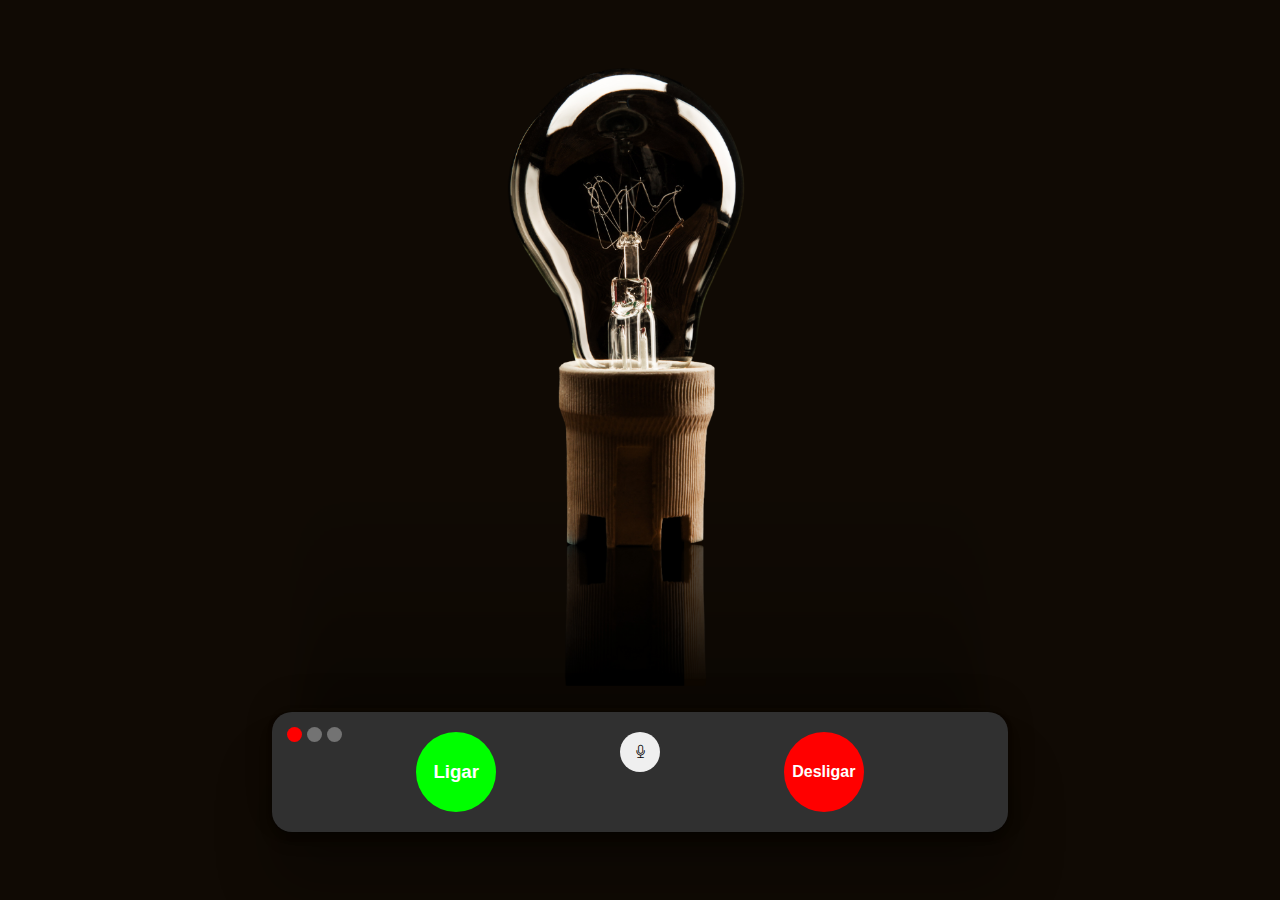
<file: index.html>
<!doctype html>
<html lang="pt-br">

<head>
    <title>Lampada JS</title>
    <!-- Required meta tags -->
    <meta charset="utf-8" />
    <meta name="viewport" content="width=device-width, initial-scale=1, shrink-to-fit=no" />

    <!-- Bootstrap CSS v5.2.1 -->
    <link href="https://cdn.jsdelivr.net/npm/bootstrap@5.3.2/dist/css/bootstrap.min.css" rel="stylesheet"
        integrity="sha384-T3c6CoIi6uLrA9TneNEoa7RxnatzjcDSCmG1MXxSR1GAsXEV/Dwwykc2MPK8M2HN" crossorigin="anonymous" />
    <link rel="stylesheet" href="https://cdn.jsdelivr.net/npm/bootstrap-icons@1.11.2/font/bootstrap-icons.min.css">
    <link rel="stylesheet" href="./style.css">
</head>

<body>

    <div class="container box">
        <div class="container d-flex justify-content-center">
            <img src="./images/apagado.png" alt="lâmpada apagada" class="lampada" id="img-lamp" style="width: 700px;">
        </div>
        <div class="buttons-box">
            <div class="details-box">
                <div class="details" id="detail-01" style="background-color: red;"></div>
                <div class="details"></div>
                <div class="details"></div>
            </div>
            <button class="ligarBtn" id="onBtn" onclick="trocaImg(1)">Ligar</button>
            <button class="speakRec" id="speaker" onclick="startAndStop()"><i class="bi bi-mic"
                    style="display: flex; justify-content: center;"></i></button>
            <button class="desligarBtn" id="offBtn" onclick="trocaImg(0)">Desligar</button>
        </div>
    </div>

    <script src="https://cdn.jsdelivr.net/npm/@popperjs/core@2.11.8/dist/umd/popper.min.js"
        integrity="sha384-I7E8VVD/ismYTF4hNIPjVp/Zjvgyol6VFvRkX/vR+Vc4jQkC+hVqc2pM8ODewa9r"
        crossorigin="anonymous"></script>

    <script src="https://cdn.jsdelivr.net/npm/bootstrap@5.3.2/dist/js/bootstrap.min.js"
        integrity="sha384-BBtl+eGJRgqQAUMxJ7pMwbEyER4l1g+O15P+16Ep7Q9Q+zqX6gSbd85u4mG4QzX+"
        crossorigin="anonymous"></script>
    <script src="./script.js" async></script>
</body>

</html>
</file>
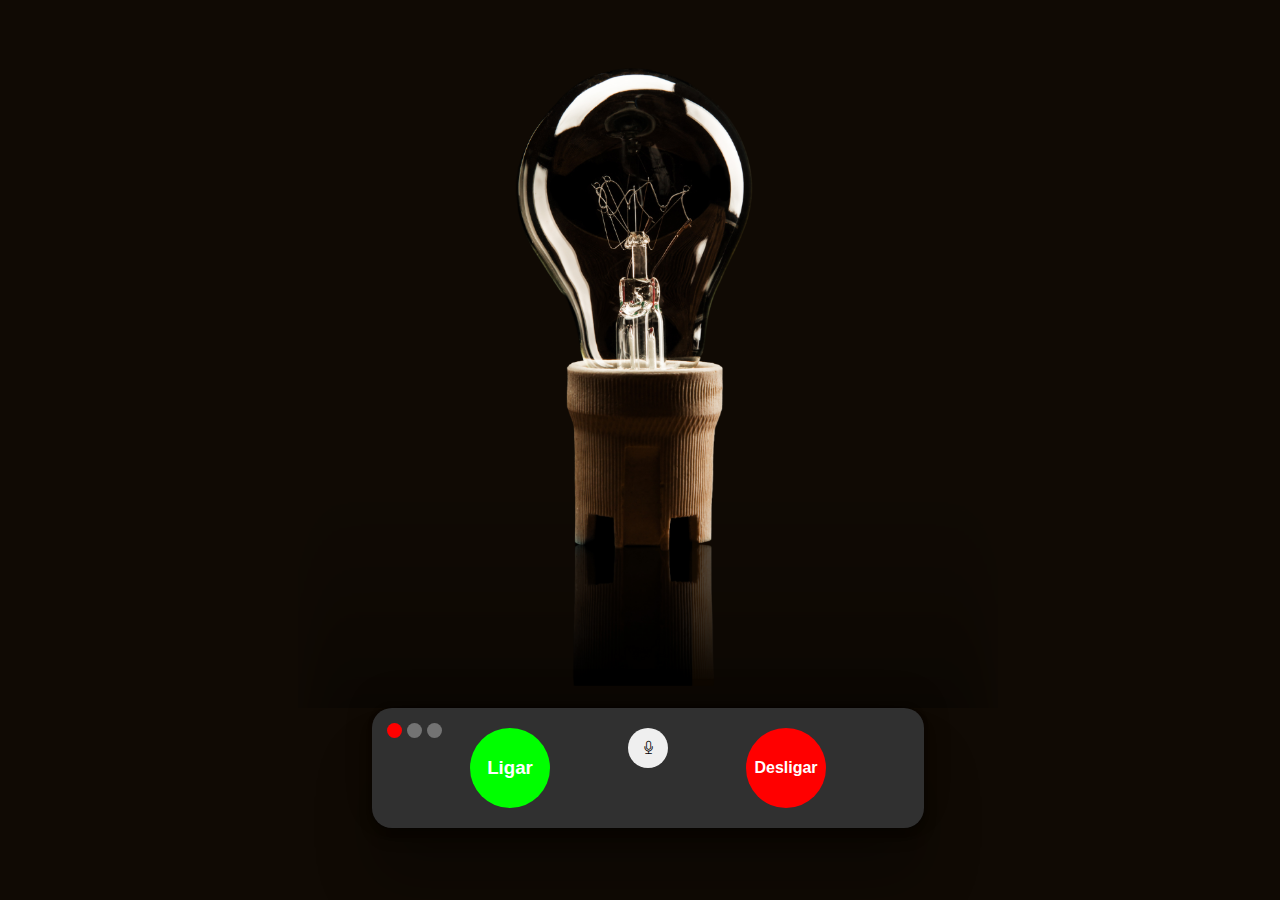
<file: Lampada-Inteligente/index.html>
<!doctype html>
<html lang="pt-br">

<head>
    <title>Lampada JS</title>
    <!-- Required meta tags -->
    <meta charset="utf-8" />
    <meta name="viewport" content="width=device-width, initial-scale=1, shrink-to-fit=no" />

    <!-- Bootstrap CSS v5.2.1 -->
    <link href="https://cdn.jsdelivr.net/npm/bootstrap@5.3.2/dist/css/bootstrap.min.css" rel="stylesheet"
        integrity="sha384-T3c6CoIi6uLrA9TneNEoa7RxnatzjcDSCmG1MXxSR1GAsXEV/Dwwykc2MPK8M2HN" crossorigin="anonymous" />
    <link rel="stylesheet" href="https://cdn.jsdelivr.net/npm/bootstrap-icons@1.11.2/font/bootstrap-icons.min.css">
    <link rel="stylesheet" href="./style.css">
</head>

<body>

    <div class="box">
        <img src="./images/apagado.png" alt="lâmpada apagada" class="lampada" id="img-lamp" style="width: 700px;">
        <div class="buttons-box">
            <div class="details-box">
                <div class="details" id="detail-01" style="background-color: red;"></div>
                <div class="details"></div>
                <div class="details"></div>
            </div>
            <button class="ligarBtn" id="onBtn" onclick="trocaImg(1)">Ligar</button>
            <button class="speakRec" id="speaker" onclick="startAndStop()"><i class="bi bi-mic"></i></button>
            <button class="desligarBtn" id="offBtn" onclick="trocaImg(0)">Desligar</button>
        </div>
    </div>

    <script src="https://cdn.jsdelivr.net/npm/@popperjs/core@2.11.8/dist/umd/popper.min.js"
        integrity="sha384-I7E8VVD/ismYTF4hNIPjVp/Zjvgyol6VFvRkX/vR+Vc4jQkC+hVqc2pM8ODewa9r"
        crossorigin="anonymous"></script>

    <script src="https://cdn.jsdelivr.net/npm/bootstrap@5.3.2/dist/js/bootstrap.min.js"
        integrity="sha384-BBtl+eGJRgqQAUMxJ7pMwbEyER4l1g+O15P+16Ep7Q9Q+zqX6gSbd85u4mG4QzX+"
        crossorigin="anonymous"></script>
    <script src="./script.js" async></script>
</body>

</html>
</file>
<file: style.css>
body{
    background-color: #100a04;
    display: flex;
    justify-content: center;
}

.box{
    display: grid;
    justify-items: center;
    width: 100vw;
    position: relative;
}

.buttons-box{
    display: flex;
    width: 55%;
    justify-content: space-evenly;
    background-color: #303030;
    border-radius: 20px;
    padding: 20px;
    position: relative;
    box-shadow: rgba(0, 0, 0, 0.25) 0px 54px 55px, rgba(0, 0, 0, 0.12) 0px -12px 30px, rgba(0, 0, 0, 0.12) 0px 4px 6px, rgba(0, 0, 0, 0.17) 0px 12px 13px, rgba(0, 0, 0, 0.09) 0px -3px 5px;
}

.details-box{
    display: flex;
    gap: 5px;
    position: absolute;
    top: 0;
    left: 0;
    padding: 15px;
}

.lampada{
    max-width: 100%; 
    height: auto;
}

.details{
    width: 15px;
    height: 15px;
    border-radius: 50%;
    background-color: #737373;
}

.ligarBtn{
    background-color: rgb(0, 255, 0);
    font-size: 14pt;
    color: #fff;
    font-weight: 700;

}

.ligarBtn:hover, .ligarBtn:focus{
    background-color: rgb(1, 175, 1);
    font-size: 14pt;
    color: #fff;
    font-weight: 700;
}

.desligarBtn{
    background-color: rgb(255, 0, 0);
    font-size: 12pt;
    color: #fff;
    font-weight: 700;
}

.desligarBtn:hover,.desligarBtn:focus{
    background-color: rgb(155, 0, 0);
    font-size: 12pt;
    color: #fff;
    font-weight: 700;
}

button{
    width: 80px;
    height: 80px;
    border-radius: 50%;
    border: none;
}

.speakRec{
    width: 40px !important;
    height: 40px !important;
    border-radius: 50%;
    transition: background-color 0.3s
}

.recording{
    background-color: red;
    color: white;
}

.speakRec:hover{
    background-color: #cbcbcb;
}

@media only screen and (max-width: 1199px){
    button{
        width: 75px;
        height: 75px;
        border-radius: 50%;
        border: none;
    }
    .speakRec{
        width: 35px !important;
        height: 35px !important;
        border-radius: 50%;
        transition: background-color 0.3s
    }
    .desligarBtn{
        background-color: rgb(255, 0, 0);
        font-size: 12pt;
        color: #fff;
        font-weight: 700;
    }
    .desligarBtn:hover,.desligarBtn:focus{
        background-color: rgb(155, 0, 0);
        font-size: 12pt;
        color: #fff;
        font-weight: 700;
    }
    .ligarBtn{
        background-color: rgb(0, 255, 0);
        font-size: 12pt;
        color: #fff;
        font-weight: 700;
    
    }
    .ligarBtn:hover, .ligarBtn:focus{
        background-color: rgb(1, 175, 1);
        font-size: 12pt;
        color: #fff;
        font-weight: 700;
    }
    .details{
        width: 10px;
        height: 10px;
        border-radius: 50%;
        background-color: #737373;
    }
    .box{
        display: grid;
        justify-items: center;
        width: 100%;
        position: relative;
    }
    .buttons-box{
        display: flex;
        width: 80%;
        height: auto;
        justify-content: space-evenly;
        background-color: #303030;
        border-radius: 20px;
        padding: 20px;
        position: relative;
        box-shadow: rgba(0, 0, 0, 0.25) 0px 54px 55px, rgba(0, 0, 0, 0.12) 0px -12px 30px, rgba(0, 0, 0, 0.12) 0px 4px 6px, rgba(0, 0, 0, 0.17) 0px 12px 13px, rgba(0, 0, 0, 0.09) 0px -3px 5px;
    }
    .recording{
        background-color: red !important;
        color: white;
    }
}

@media only screen and (max-width: 768px){
    button{
        width: 75px;
        height: 75px;
        border-radius: 50%;
        border: none;
    }
    .speakRec{
        width: 35px !important;
        height: 35px !important;
        border-radius: 50%;
        transition: background-color 0.3s
    }
    .desligarBtn{
        background-color: rgb(255, 0, 0);
        font-size: 10pt;
        color: #fff;
        font-weight: 700;
    }
    .desligarBtn:hover,.desligarBtn:focus{
        background-color: rgb(155, 0, 0);
        font-size: 10pt;
        color: #fff;
        font-weight: 600;
    }
    .ligarBtn{
        margin-top: 18px;
        background-color: rgb(0, 255, 0);
        font-size: 12pt;
        color: #fff;
        font-weight: 700;
    
    }
    .ligarBtn:hover, .ligarBtn:focus{
        margin-top: 18px;
        background-color: rgb(1, 175, 1);
        font-size: 12pt;
        color: #fff;
        font-weight: 700;
    }
    .details{
        width: 10px;
        height: 10px;
        border-radius: 50%;
        background-color: #737373;
    }
    .box{
        display: grid;
        justify-items: center;
        width: 100%;
        position: relative;
    }
    .buttons-box{
        display: grid;
        justify-content: center;
        justify-items: center;
        gap: 25px;
        width: 55%;
        justify-content: space-evenly;
        background-color: #303030;
        border-radius: 20px;
        padding: 20px;
        position: relative;
        box-shadow: rgba(0, 0, 0, 0.25) 0px 54px 55px, rgba(0, 0, 0, 0.12) 0px -12px 30px, rgba(0, 0, 0, 0.12) 0px 4px 6px, rgba(0, 0, 0, 0.17) 0px 12px 13px, rgba(0, 0, 0, 0.09) 0px -3px 5px;
    }
    .recording{
        background-color: red !important;
        color: white;
    }
}
</file>
<file: Lampada-Inteligente/style.css>
body{
    background-color: #100a04;
}

.box{
    display: grid;
    justify-items: center;
    width: 100vw;
    position: relative;
}

.buttons-box{
    display: flex;
    width: 40%;
    justify-content: space-evenly;
    background-color: #303030;
    border-radius: 20px;
    padding: 20px;
    position: relative;
    box-shadow: rgba(0, 0, 0, 0.25) 0px 54px 55px, rgba(0, 0, 0, 0.12) 0px -12px 30px, rgba(0, 0, 0, 0.12) 0px 4px 6px, rgba(0, 0, 0, 0.17) 0px 12px 13px, rgba(0, 0, 0, 0.09) 0px -3px 5px;
}

.details-box{
    display: flex;
    gap: 5px;
    position: absolute;
    top: 0;
    left: 0;
    padding: 15px;
}

.details{
    width: 15px;
    height: 15px;
    border-radius: 50%;
    background-color: #737373;
}

.ligarBtn{
    background-color: rgb(0, 255, 0);
    font-size: 14pt;
    color: #fff;
    font-weight: 700;

}

.ligarBtn:hover, .ligarBtn:focus{
    background-color: rgb(1, 175, 1);
    font-size: 14pt;
    color: #fff;
    font-weight: 700;
}

.desligarBtn{
    background-color: rgb(255, 0, 0);
    font-size: 12pt;
    color: #fff;
    font-weight: 700;
}

.desligarBtn:hover,.desligarBtn:focus{
    background-color: rgb(155, 0, 0);
    font-size: 12pt;
    color: #fff;
    font-weight: 700;
}

button{
    width: 80px;
    height: 80px;
    border-radius: 50%;
    border: none;
}

.speakRec{
    width: 40px !important;
    height: 40px !important;
    border-radius: 50%;
    transition: background-color 0.3s
}

.recording{
    background-color: red;
    color: white;
}

.speakRec:hover{
    background-color: #cbcbcb;
}
</file>
